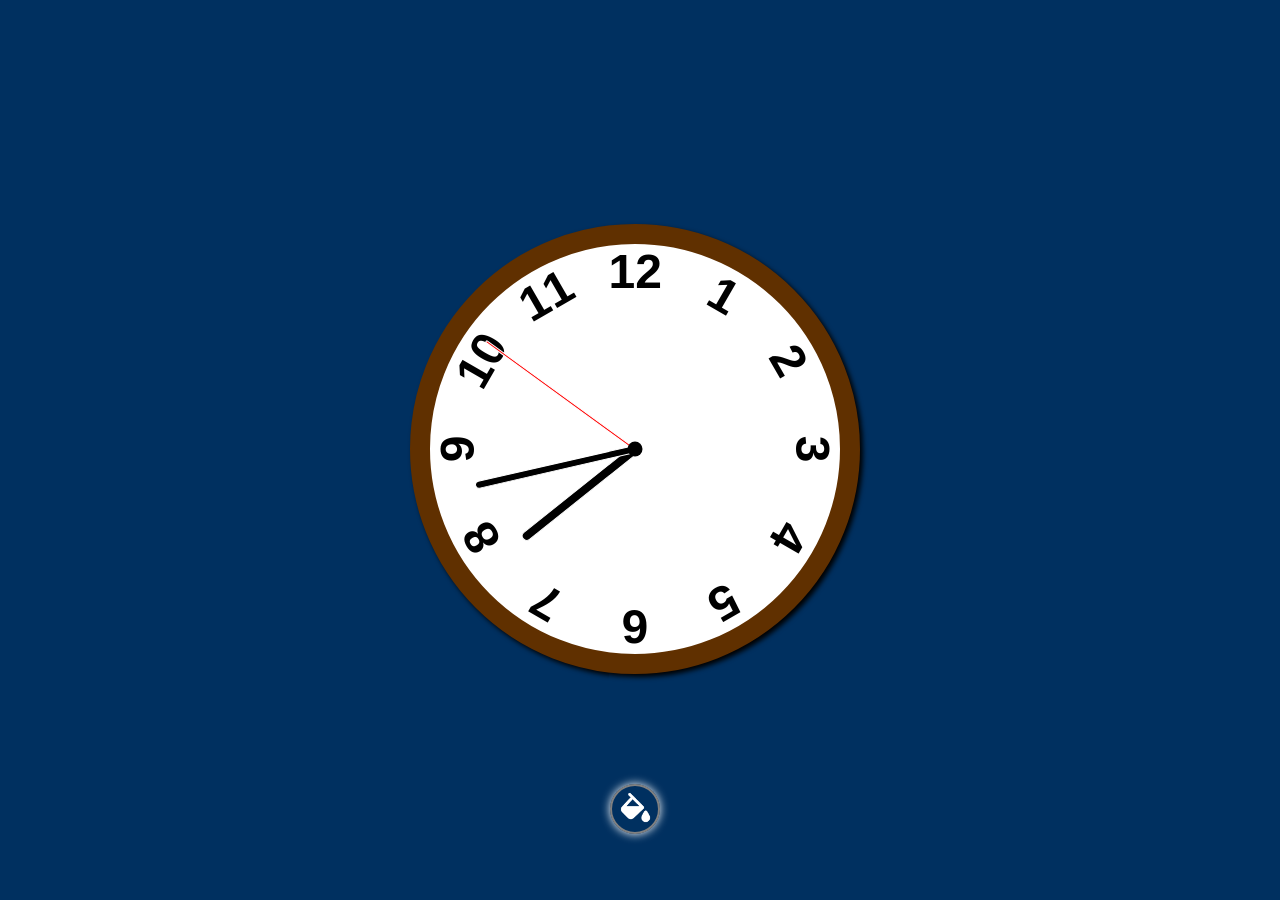
<file: index.html>
<!DOCTYPE html>
<html lang="en">
  <head>
    <meta charset="UTF-8" />
    <meta http-equiv="X-UA-Compatible" content="IE=edge" />
    <meta name="viewport" content="width=device-width, initial-scale=1.0" />
    <link rel="stylesheet" href="style.css" />
    <script defer src="script.js"></script>
    <title>Clock</title>
  </head>
  <body>
    <div class="animation wrapper">
      <div class="clock">
        <div class="hand hour" data-hour-hand></div>
        <div class="hand minute" data-minute-hand></div>
        <div class="hand second" data-second-hand></div>
        <div class="number number1">1</div>
        <div class="number number2">2</div>
        <div class="number number3">3</div>
        <div class="number number4">4</div>
        <div class="number number5">5</div>
        <div class="number number6">6</div>
        <div class="number number7">7</div>
        <div class="number number8">8</div>
        <div class="number number9">9</div>
        <div class="number number10">10</div>
        <div class="number number11">11</div>
        <div class="number number12">12</div>
      </div>
      <div class="buttons">
        <div id="layer1" class="layer1">
          <button
            id="button1"
            onclick="changeColor('#d62976','#29d689')"
            class="color-buttons"
          ></button>
          <button
            id="button2"
            onclick="changeColor('#EC6453','#53ec98')"
            class="color-buttons"
          ></button>
          <button
            id="button3"
            onclick="changeColor('#FF9636','#369fff')"
            class="color-buttons"
          ></button>
          <button
            id="button4"
            onclick="changeColor('#FBC740','#4074fb')"
            class="color-buttons"
          ></button>
          <button
            id="button5"
            onclick="changeColor('#ECF87F','#8b7ff8')"
            class="color-buttons"
          ></button>
          <button
            id="button6"
            onclick="changeColor('#7bc043','#8843c0')"
            class="color-buttons"
          ></button>
          <button
            id="button7"
            onclick="changeColor('#53DFD1','#df5361')"
            class="color-buttons"
          ></button>
          <button
            id="button8"
            onclick="changeColor('#0381B9','#b94003')"
            class="color-buttons"
          ></button>
          <button
            id="button9"
            onclick="changeColor('#003060','#603000')"
            class="color-buttons"
          ></button>
          <button
            id="button10"
            onclick="changeColor('#170B3B','#2f3b0b')"
            class="color-buttons"
          ></button>
          <button
            id="button11"
            onclick="changeColor('#603F8B','#6a8b3f')"
            class="color-buttons"
          ></button>
          <button
            id="button12"
            onclick="changeColor('#A06AB4','#7eb46a')"
            class="color-buttons"
          ></button>
        </div>
        <div class="layer2"></div>
      </div>
      <button
        id="toggle-colors"
        onclick="call(); toggleButton(); rotateLayers()"
        class="animation toggle-colors"
      >
        <img src="./palette.png" />
      </button>
      <button
        id="toggle-colors-background"
        class="animation toggle-colors"
      ></button>
    </div>
  </body>
</html>
</file>
<file: style.css>
*,
*::after,
*::before {
  box-sizing: border-box;
  font-family: Impact, Haettenschweiler, "Arial Narrow Bold", sans-serif;
}

body {
  background: #003060;
  display: flex;
  width: 98vw;
  height: 98vh;
  flex-direction: column;
  justify-content: center;
  align-items: center;
  overflow: hidden;
  transition: ease-in-out 1500ms;
}
.wrapper {
  position: fixed;
  display: flex;
  justify-content: center;
  align-items: center;
}
.clock {
  background-color: rgba(255, 255, 255);
  border-radius: 50%;
  box-shadow: 3px 3px 5px;
  position: absolute;
  z-index: 4;
  transition: ease-in-out 1500ms;
}
@media (min-width: 681px) {
  .clock {
    width: 50vh;
    height: 50vh;
    border: 20px solid #603000;
  }
}
@media (max-width: 680px) {
  .clock {
    border: 10px solid #603000;
    width: 25vh;
    height: 25vh;
  }
}
.clock .number {
  --rotation: 0;
  position: absolute;
  width: 100%;
  height: 100%;
  text-align: center;
  transform: rotate(var(--rotation));
  font-size: 2rem;
}

@media (min-width: 681px) {
  .clock .number {
    font-size: 3rem;
    font-weight: bold;
  }
}
@media (max-width: 680px) {
  .clock .number {
    font-size: 1rem;
    font-weight: normal;
  }
}

.clock .number1 {
  --rotation: 30deg;
}
.clock .number2 {
  --rotation: 60deg;
}
.clock .number3 {
  --rotation: 90deg;
}
.clock .number4 {
  --rotation: 120deg;
}
.clock .number5 {
  --rotation: 150deg;
}
.clock .number6 {
  --rotation: 180deg;
}
.clock .number7 {
  --rotation: 210deg;
}
.clock .number8 {
  --rotation: 240deg;
}
.clock .number9 {
  --rotation: 270deg;
}
.clock .number10 {
  --rotation: 300deg;
}
.clock .number11 {
  --rotation: 330deg;
}

.clock .hand {
  --rotation: 0;
  position: absolute;
  bottom: 50%;
  left: 50%;
  background-color: black;
  border: 1px solid white;
  border-top-left-radius: 10px;
  border-top-right-radius: 10px;
  transform-origin: bottom;
  z-index: 10;
  transform: translateX(-50%) rotate(calc(var(--rotation) * 1deg));
}
.clock::after {
  content: "";
  position: absolute;
  background-color: black;
  z-index: 11;
  top: 50%;
  left: 50%;
  transform: translate(-50%, -50%);
  border-radius: 50%;
}
@media (min-width: 681px) {
  .clock::after {
    width: 15px;
    height: 15px;
  }
}
@media (max-width: 680px) {
  .clock::after {
    width: 11px;
    height: 11px;
  }
}
.clock .hand.second {
  width: 3px;
  height: 45%;
  background-color: red;
}
.clock .hand.minute {
  height: 40%;
  background-color: black;
}
.clock .hand.hour {
  height: 35%;
  background-color: black;
}
@media (min-width: 681px) {
  .clock .hand.minute {
    width: 8px;
  }
  .clock .hand.hour {
    width: 10px;
  }
}
@media (max-width: 680px) {
  .clock .hand.minute {
    width: 5px;
  }
  .clock .hand.hour {
    width: 7px;
  }
}
.buttons {
  display: flex;
  justify-content: center;
  align-items: center;
}
.layer1 {
  width: 0vh;
  height: 0vh;
  border-radius: 50%;
  z-index: 2;
  transition: ease-in-out 1500ms;
}
.layer2 {
  width: 0vh;
  height: 0vh;
  background-color: #003060;
  border-radius: 50%;
  border: 2.5px solid black;
  position: absolute;
  z-index: 3;
  transition: ease-in-out 1500ms;
}
.color-buttons {
  --rotation: 0;
  border-radius: 50%;
  position: absolute;
  border: none;
  width: inherit;
  height: inherit;
  border: 2.5px solid black;
  z-index: 3;
  -webkit-clip-path: polygon(50% 50%, 35% 0, 65% 0);
  clip-path: polygon(50% 50%, 35% 0, 65% 0);
  transform: rotate(var(--rotation));
}
#button1 {
  background-color: #d62976;
  --rotation: 0deg;
}
#button2 {
  background-color: #ec6453;
  --rotation: 32deg;
}
#button3 {
  background-color: #ff9636;
  --rotation: 60deg;
}
#button4 {
  background-color: #fbc740;
  --rotation: 90deg;
}
#button5 {
  background-color: #ecf87f;
  --rotation: 120deg;
}
#button6 {
  background-color: #7bc043;
  --rotation: 150deg;
}
#button7 {
  background-color: #53dfd1;
  --rotation: 180deg;
}
#button8 {
  background-color: #0381b9;
  --rotation: 212deg;
}
#button9 {
  background-color: #003060;
  --rotation: 240deg;
}
#button10 {
  background-color: #170b3b;
  --rotation: 270deg;
}
#button11 {
  background-color: #603f8b;
  --rotation: 300deg;
}
#button12 {
  background-color: #a06ab4;
  --rotation: 327deg;
}
.toggle-colors {
  position: absolute;
  border: 2px solid gray;
  border-radius: 50%;
  width: 50px;
  height: 50px;
  background-color: transparent;
  margin-top: 40vh;
  top: 50%;
  left: 50%;
  transform: translate(-50%, -50%);
  -webkit-box-shadow: 0 0 10px #fff;
  box-shadow: 0 0 10px #fff;
  transition: ease-in-out 1500ms;
}
@media (max-width: 680px) {
  .toggle-colors {
    margin-top: 27vh;
  }
}
.toggle-colors img {
  width: 35px;
  height: 35px;
}
#toggle-colors {
  z-index: 50;
}
#toggle-colors-background {
  width: 0px;
  height: 0px;
  z-index: 49;
  border: none;
  box-shadow: none;
  background: conic-gradient(red, yellow, lime, aqua, blue, magenta, red);
}
</file>
